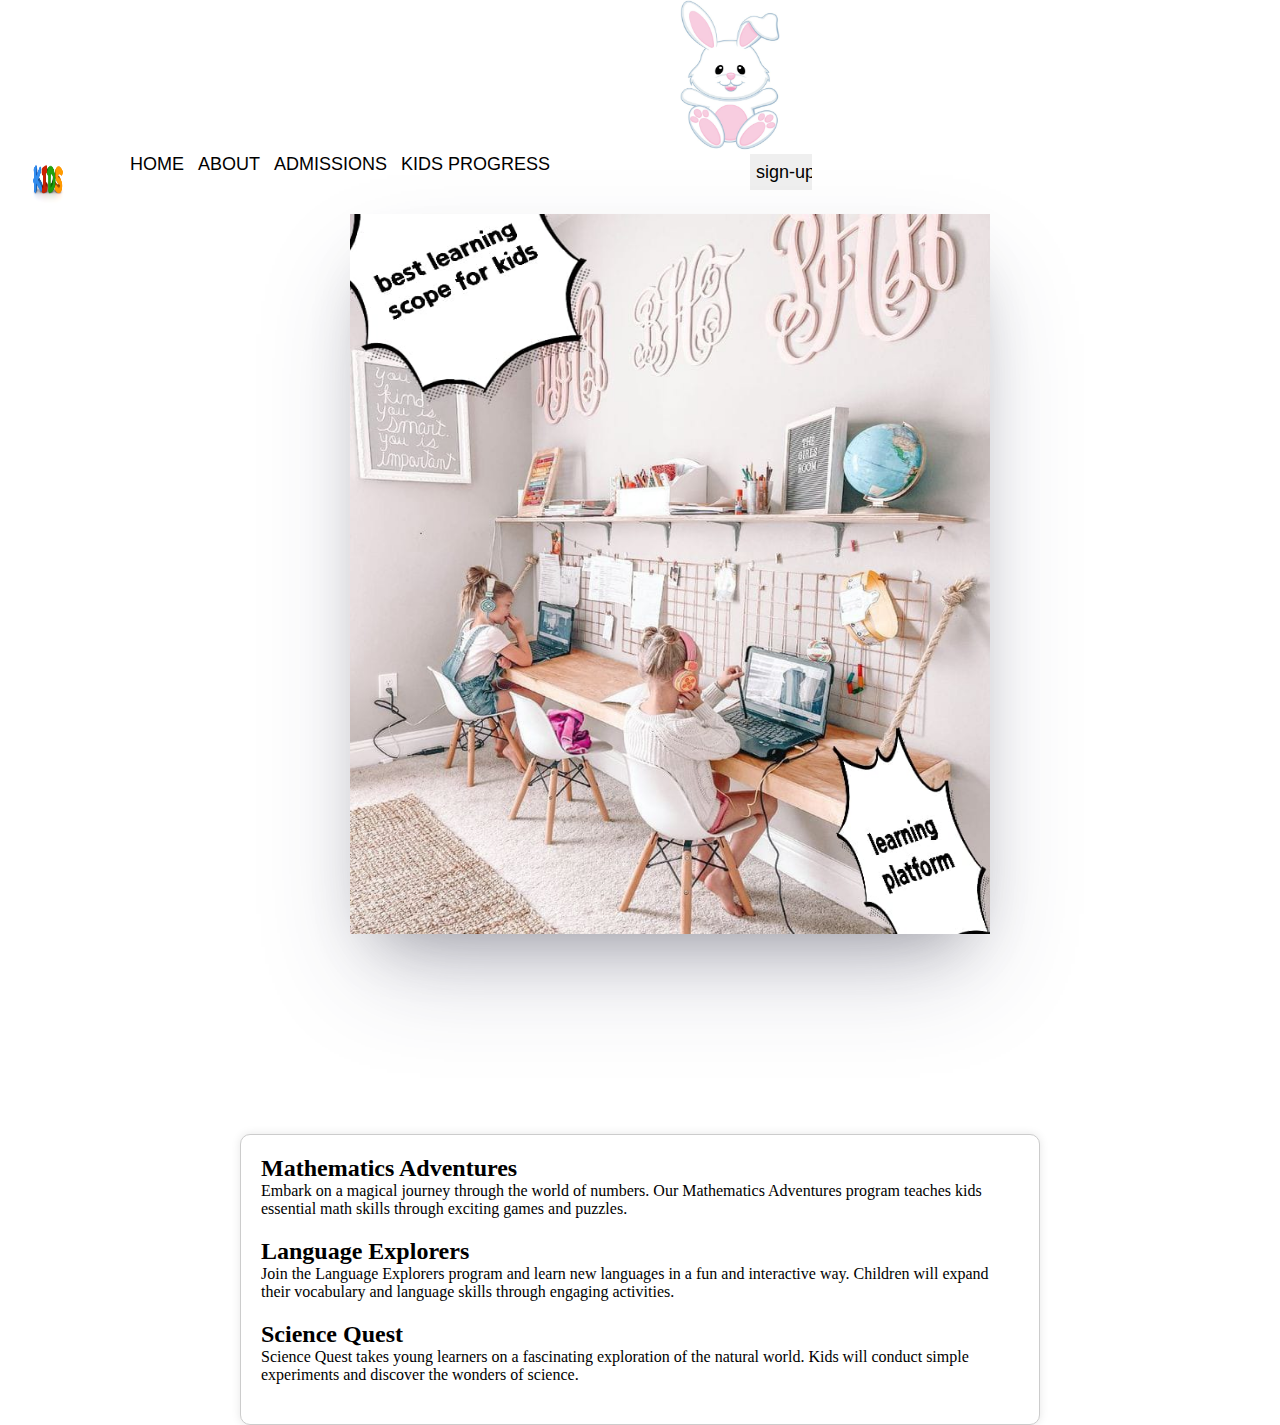
<file: index.html>
<!DOCTYPE html>
<html lang="en">
<head>
    <meta charset="UTF-8">
    <meta name="viewport" content="width=device-width, initial-scale=1.0">
    <link rel="stylesheet" href="index.css">
    <title>kidsApp</title>
</head>
<body>
    <div class="image">
        <img src="rabbit image.jpg" alt="rabbitImage">
    </div>
    <div class="nav">
        <div class="name">
        <img src="kids pic.png" alt="logo">
        </div>
        <div class="navbar">
        <a href="index.html">HOME</a>
        <a href="home.html">ABOUT</a>
        <a href="admission.html">ADMISSIONS</a>
    
        <a href="location.html">KIDS PROGRESS</a>
        </div>
        <div class="three">
        <input type="submit" value="sign-up">
        </div>
    </div>
    <div class="homeimg">
        <img src="home img pics.jpg" alt="homeimg">
    </div>
    <div class="next">
        
    </div>
    <section class="program-section">
        <div class="program">
            <h2>Mathematics Adventures</h2>
            <p>Embark on a magical journey through the world of numbers. Our Mathematics Adventures program
                teaches kids essential math skills through exciting games and puzzles.</p>
        </div>

        <div class="program">
            <h2>Language Explorers</h2>
            <p>Join the Language Explorers program and learn new languages in a fun and interactive way.
                Children will expand their vocabulary and language skills through engaging activities.</p>
        </div>

        <div class="program">
            <h2>Science Quest</h2>
            <p>Science Quest takes young learners on a fascinating exploration of the natural world. Kids will
                conduct simple experiments and discover the wonders of science.</p>
        </div>
        
    </section>

  <div class="admissions">
    
  </div>
</body>
</html>
</file>
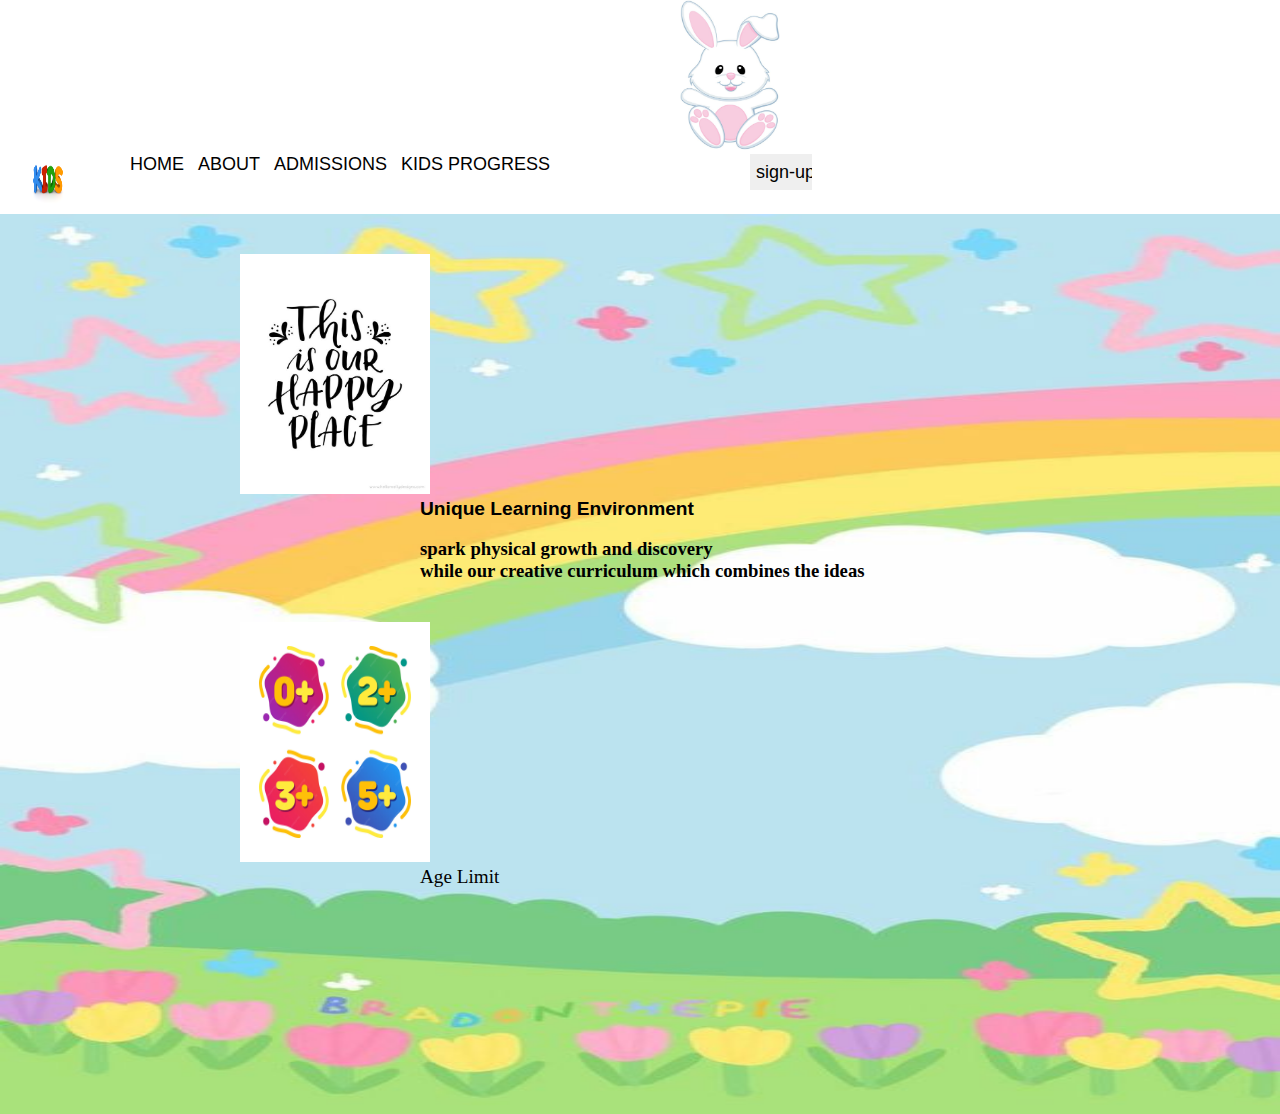
<file: admission.html>
<!DOCTYPE html>
<html lang="en">
<head>
    <meta charset="UTF-8">
    <meta name="viewport" content="width=device-width, initial-scale=1.0">
    <title>admissions</title>
    <link rel="stylesheet" href="admision.css">
</head>
<body>
    <div class="image">
        <img src="rabbit image.jpg" alt="rabbitImage">
    </div>
    <div class="nav">
        <div class="name">
        <img src="kids pic.png" alt="logo">
        </div>
        <div class="navbar">
        <a href="index.html">HOME</a>
        <a href="home.html">ABOUT</a>
        <a href="admission.html">ADMISSIONS</a>
    
        <a href="location.html">KIDS PROGRESS</a>
        </div>
        <div class="three">
        <input type="submit" value="sign-up">
        </div>
    </div>

    <div class="rainbow">
        <img src="our place.jpg" alt="ourPlace">
        <h1>Unique Learning Environment</h1><br>
        <h3>spark physical growth and discovery</h3>
        <h3>while our creative curriculum which combines the ideas</h3>
        <img src="age limit.avif" alt="agelimit">
        <p>Age Limit</p>
    </div>

    

</body>
</html>
</file>
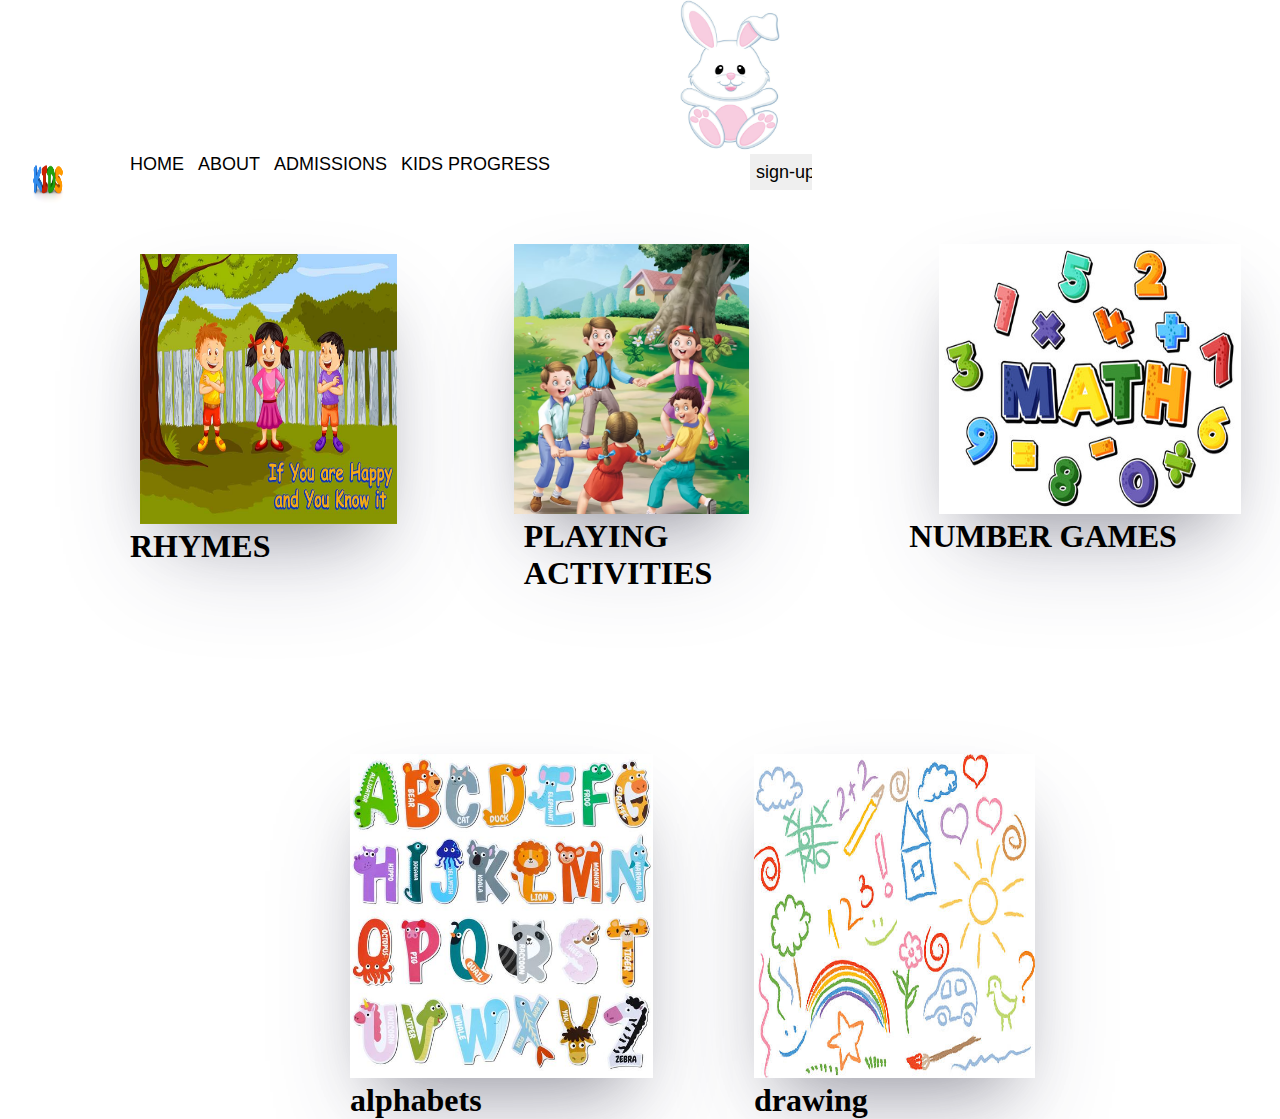
<file: home.html>
<!DOCTYPE html>
<html lang="en">
<head>
    <meta charset="UTF-8">
    <meta name="viewport" content="width=device-width, initial-scale=1.0">
    <link rel="stylesheet" href="home.css">
    <title>home page</title>
</head>
<body>
    <div class="image">
        <img src="rabbit image.jpg" alt="rabbitImage">
    </div>
    <div class="nav">
        <div class="name">
        <img src="kids pic.png" alt="logo">
        </div>
        <div class="navbar">
        <a href="index.html">HOME</a>
        <a href="about.html">ABOUT</a>
        <a href="admission.html">ADMISSIONS</a>

        <a href="location.html">KIDS PROGRESS</a>
        </div>
        <div class="three">
        <input type="submit" value="sign-up">
        </div>
    </div>
    <div class="page">
    <div class="one">
        <div class="two">
            <img src="rhyming image.jpg" alt="rhymes">
            <h1>RHYMES</h1>
        </div>
        <div class="thre">
            <img src="rhymes.avif" alt="playing">
            <h1>PLAYING ACTIVITIES</h1>
        </div>
        <div class="four">
            <img src="maths.jpg" alt="maths">
            <h1>NUMBER GAMES</h1>
        </div>
    </div>
    <div class="one-one">
        <div class="t2-t2">
            <img src="alphabets.jpg" alt="alphabets">
            <h1>alphabets</h1>
        </div>
        <div class="t3-t3">
             <img src="drawing.jpg" alt="drawing">
             <h1>drawing</h1>
        </div>
    </div>
    </div>
</body>
</html>
</file>
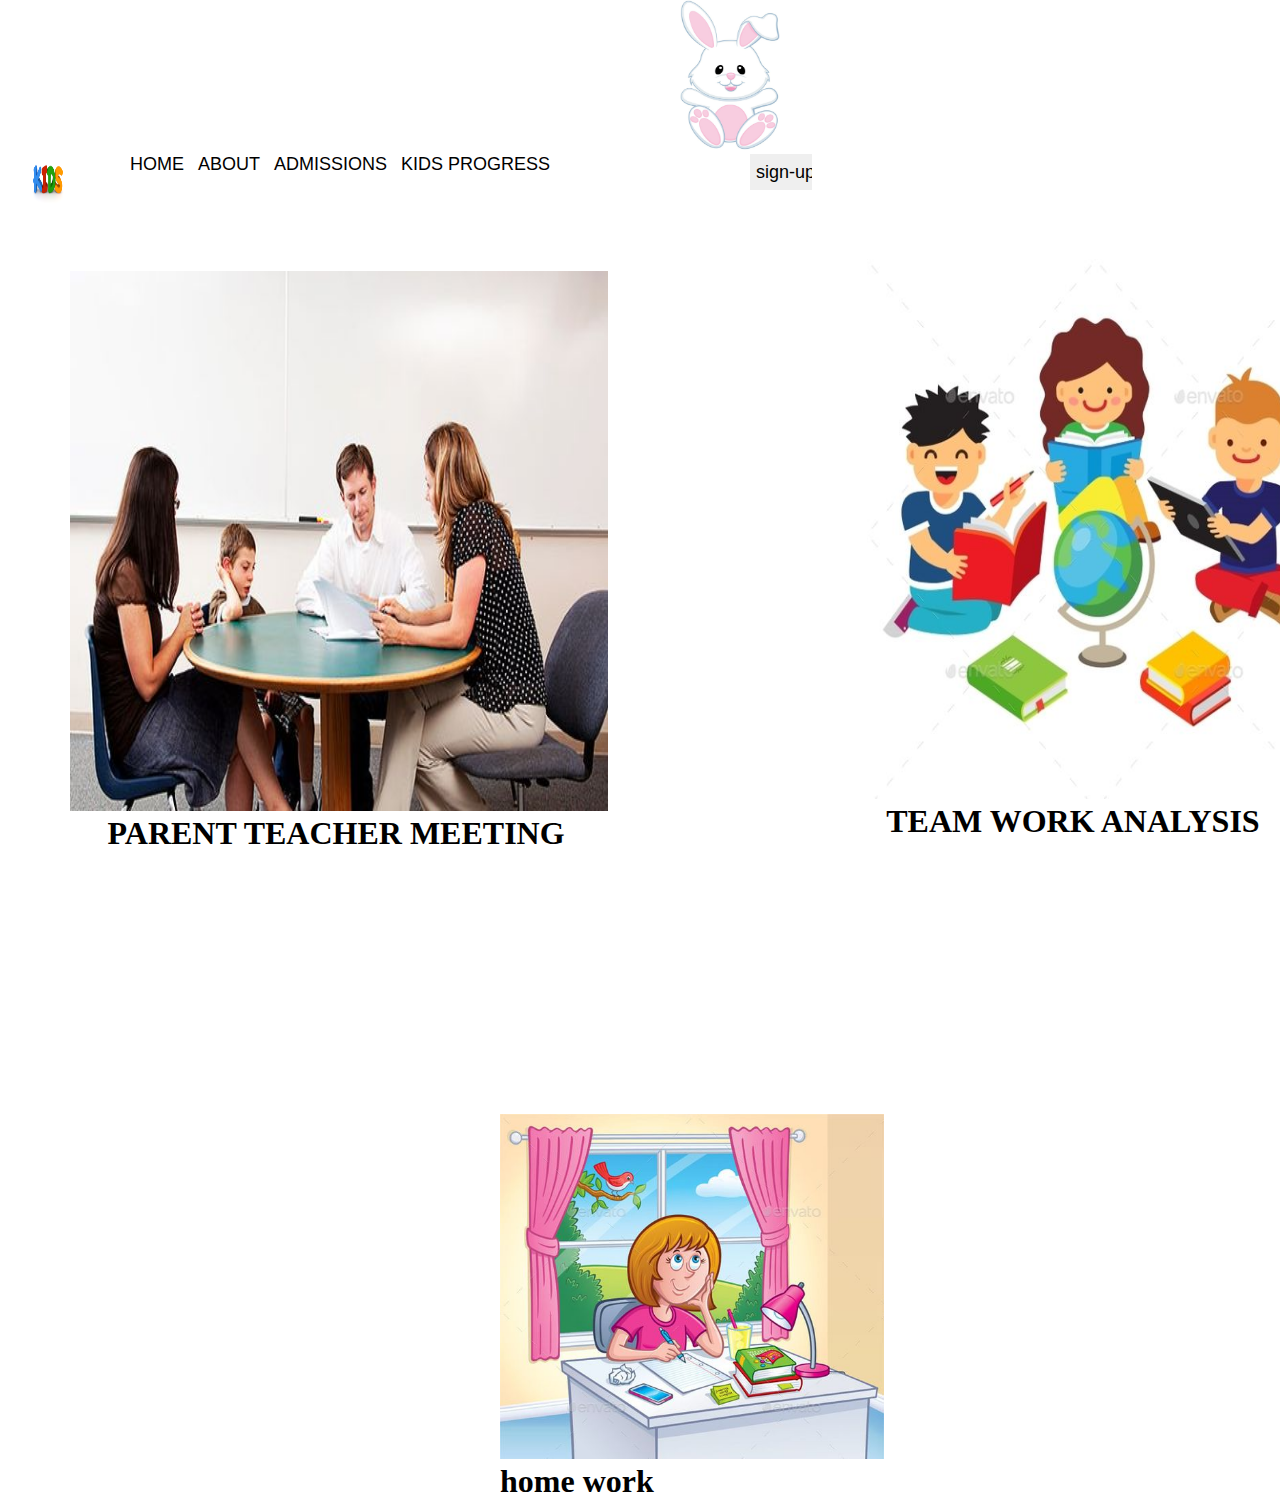
<file: location.html>
<!DOCTYPE html>
<html lang="en">
<head>
    <meta charset="UTF-8">
    <meta name="viewport" content="width=device-width, initial-scale=1.0">
    <title>location</title>
    <link rel="stylesheet" href="location.css">
</head>
<body>
    <div class="image">
        <img src="rabbit image.jpg" alt="rabbitImage">
    </div>
    <div class="nav">
        <div class="name">
        <img src="kids pic.png" alt="logo">
        </div>
        <div class="navbar">
        <a href="index.html">HOME</a>
        <a href="home.html">ABOUT</a>
        <a href="admission.html">ADMISSIONS</a>
    
        <a href="location.html">KIDS PROGRESS</a>
        </div>
        <div class="three">
        <input type="submit" value="sign-up">
        </div>
    </div>

    <div class="progress">
    <div class="parent">
        <img src="parents meeting.jpg" alt="picture">
        <h1>   PARENT TEACHER MEETING</h1>
        </div>
        <div class="team">
        <img src="team works.jpg"alt="pic">
        <h1>TEAM WORK ANALYSIS</h1>
        </div>
    </div>
    <div class="homework">
        <img src="window grl hw.jpg" alt="hw">
        <h1>home work</h1>
    </div>


</body>
</html>
</file>
<file: index.css>
*{
    box-sizing: border-box;
    margin: 0%;
    border: 0;
}
body{
    height: 100vh;
}
.image img{
    width: 100px;
    height: 150px;
}
.image img{
    margin-left: 680px;
}
.nav{
    height: 60px;
    width: 1000px;
    background-color: white;
    display: flex;

}
.name img{
    font-size: larger;
    font-family: Georgia, 'Times New Roman', Times, serif;
    margin-left: 30px;
    
    color: black;
    width: 30%;
    height: 90%;
}
.nav{
    width: 100%;

}
.navbar a{
    text-decoration: none;
   margin-left: 10px;
   font-size: large;
   color: black;
   font-family: 'Gill Sans', 'Gill Sans MT', Calibri, 'Trebuchet MS', sans-serif;
}
.three,input{
    color: black;
    border: 2px;
    width: 22%;
    height: 4vh;
    align-items: center;
    font-size: large;
    margin-left: 100px;
}
.homeimg{
    height: 100vh;
}
.homeimg img{
    width: 50%;
    height: 80%;
    margin-left: 350px;
    box-shadow: rgba(50, 50, 93, 0.25) 0px 50px 100px -20px, rgba(0, 0, 0, 0.3) 0px 30px 60px -30px;

}
.next{
    font-size: larger;
    color: black;
    font-family: 'Segoe UI', Tahoma, Geneva, Verdana, sans-serif;
    
    margin-left: 40px;
}

.program-section {
    max-width: 800px;
    margin: 20px auto;
    padding: 20px;
    background-color: white;
    border: 1px solid #ccc;
    border-radius: 10px;
    box-shadow: 0 0 10px rgba(0, 0, 0, 0.1);
}

.program {
    margin-bottom: 20px;
}

.footer {
    background-color: #4CAF50;
    color: white;
    text-align: center;
    padding: 10px;
    position: fixed;
    bottom: 0;
    width: 100%;
}
</file>
<file: admision.css>
*{
    box-sizing: border-box;
    margin: 0%;
    border: 0;
}
body{
    height: 100vh;
}
.image img{
    width: 100px;
    height: 150px;
}
.image img{
    margin-left: 680px;
}
.nav{
    height: 60px;
    width: 1000px;
    background-color: white;
    display: flex;

}
.name img{
    font-size: larger;
    font-family: Georgia, 'Times New Roman', Times, serif;
    margin-left: 30px;
    
    color: black;
    width: 30%;
    height: 90%;
}
.nav{
    width: 100%;

}
.navbar a{
    text-decoration: none;
   margin-left: 10px;
   font-size: large;
   color: black;
   font-family: 'Gill Sans', 'Gill Sans MT', Calibri, 'Trebuchet MS', sans-serif;
}
.three,input{
    color: black;
    border: 2px;
    width: 22%;
    height: 4vh;
    align-items: center;
    font-size: large;
    margin-left: 100px;
}
.rainbow{
    height: 100vh;
    background: url(rainbow.jpg);
    background-repeat: no-repeat;
    background-size: 100% 100%;
}
/*
.rainbow img{
    height: 90%;
    width: 80%;
    margin-left: 10%;
    margin-top: 5%;
    box-shadow: rgba(50, 50, 93, 0.25) 0px 50px 100px -20px, rgba(0, 0, 0, 0.3) 0px 30px 60px -30px, rgba(10, 37, 64, 0.35) 0px -2px 6px 0px inset;
}
*/
.rainbow img{
    width: 190px;
    height: 240px;
    margin-top: 40px;
    margin-left: 240px;
}
.rainbow h1{
    margin-left: 420px;
    font-size: larger;
    font-family: 'Franklin Gothic Medium', 'Arial Narrow', Arial, sans-serif;
}
.rainbow h3{
    margin-left: 420px;
}
.rainbow p{
    margin-left: 420px;
    font-size: larger;
}
</file>
<file: home.css>
*{
    box-sizing: border-box;
    margin: 0%;
    border: 0;
}
body{
    height: 100vh;
}
.image img{
    width: 100px;
    height: 150px;
}
.image img{
    margin-left: 680px;
}
.nav{
    height: 60px;
    width: 1000px;
    background-color: white;
    display: flex;

}
.name img{
    font-size: larger;
    font-family: Georgia, 'Times New Roman', Times, serif;
    margin-left: 30px;
    
    color: black;
    width: 30%;
    height: 90%;
}
.nav{
    width: 100%;

}
.navbar a{
    text-decoration: none;
   margin-left: 10px;
   font-size: large;
   color: black;
   font-family: 'Gill Sans', 'Gill Sans MT', Calibri, 'Trebuchet MS', sans-serif;
}
.three,input{
    color: black;
    border: 2px;
    width: 22%;
    height: 4vh;
    align-items: center;
    font-size: large;
    margin-left: 100px;
}
.two img{
    height: 50%;
    width: 50%;
    margin-top: 40px;
    margin-left: 140px;
    box-shadow: rgba(50, 50, 93, 0.25) 0px 50px 100px -20px, rgba(0, 0, 0, 0.3) 0px 30px 60px -30px;

}
.two h1{
    margin-left: 130px;
}
.thre img{
   height: 50%;
   width: 70%;
   margin-top: 30px;
border-left: 40px;
box-shadow: rgba(50, 50, 93, 0.25) 0px 50px 100px -20px, rgba(0, 0, 0, 0.3) 0px 30px 60px -30px;
}
.thre h1{
    margin-left: 10px;
}
.four img{
    height:50%;
    width: 70%;
    margin-left: 90px;
    margin-top: 30px;
    box-shadow: rgba(50, 50, 93, 0.25) 0px 50px 100px -20px, rgba(0, 0, 0, 0.3) 0px 30px 60px -30px;
}
.four h1{
    margin-left: 60px;
}
.one{
    display: flex;
    height: 60vh;
}
.t2-t2 img{
    height: 90%;
    width: 45%;
    margin-left: 350px;
    box-shadow: rgba(50, 50, 93, 0.25) 0px 50px 100px -20px, rgba(0, 0, 0, 0.3) 0px 30px 60px -30px;
    
}
.t2-t2 h1{
       margin-left: 350px;
}
.t3-t3 img{
    height: 90%;
    width: 50%;
    margin-left: 80px;
    box-shadow: rgba(50, 50, 93, 0.25) 0px 50px 100px -20px, rgba(0, 0, 0, 0.3) 0px 30px 60px -30px;

}
.t3-t3 h1{
    margin-left: 80px;
}
.one-one{
    display: flex;
    height: 40vh;
}
.page{
    height: 100vh;
}
</file>
<file: location.css>
*{
    box-sizing: border-box;
    margin: 0%;
    border: 0;
}
body{
    height: 100vh;
}
.image img{
    width: 100px;
    height: 150px;
}
.image img{
    margin-left: 680px;
}
.nav{
    height: 60px;
    width: 1000px;
    background-color: white;
    display: flex;

}
.name img{
    font-size: larger;
    font-family: Georgia, 'Times New Roman', Times, serif;
    margin-left: 30px;
    
    color: black;
    width: 30%;
    height: 90%;
}
.nav{
    width: 100%;

}
.navbar a{
    text-decoration: none;
   margin-left: 10px;
   font-size: large;
   color: black;
   font-family: 'Gill Sans', 'Gill Sans MT', Calibri, 'Trebuchet MS', sans-serif;
}
.three,input{
    color: black;
    border: 2px;
    width: 22%;
    height: 4vh;
    align-items: center;
    font-size: large;
    margin-left: 100px;
}
.parent img{
    height: 60%;
    width: 75% ;
    margin-left: 70px;
    margin-top: 8%;
}
.team img{
    height:60%;
    width:80%;
    margin-left: 150px;
    margin-top: 8%;
}
.progress{
    display: flex;
    height: 100vh;
}
.parent h1{
    margin-left: 15%;
}
.team h1{
    margin-left: 30%;
}
.homework img{
    margin-left: 500px;
    height: 10%;
    width: 30%;
}
.homework h1{
     margin-left: 500px;
}
</file>
